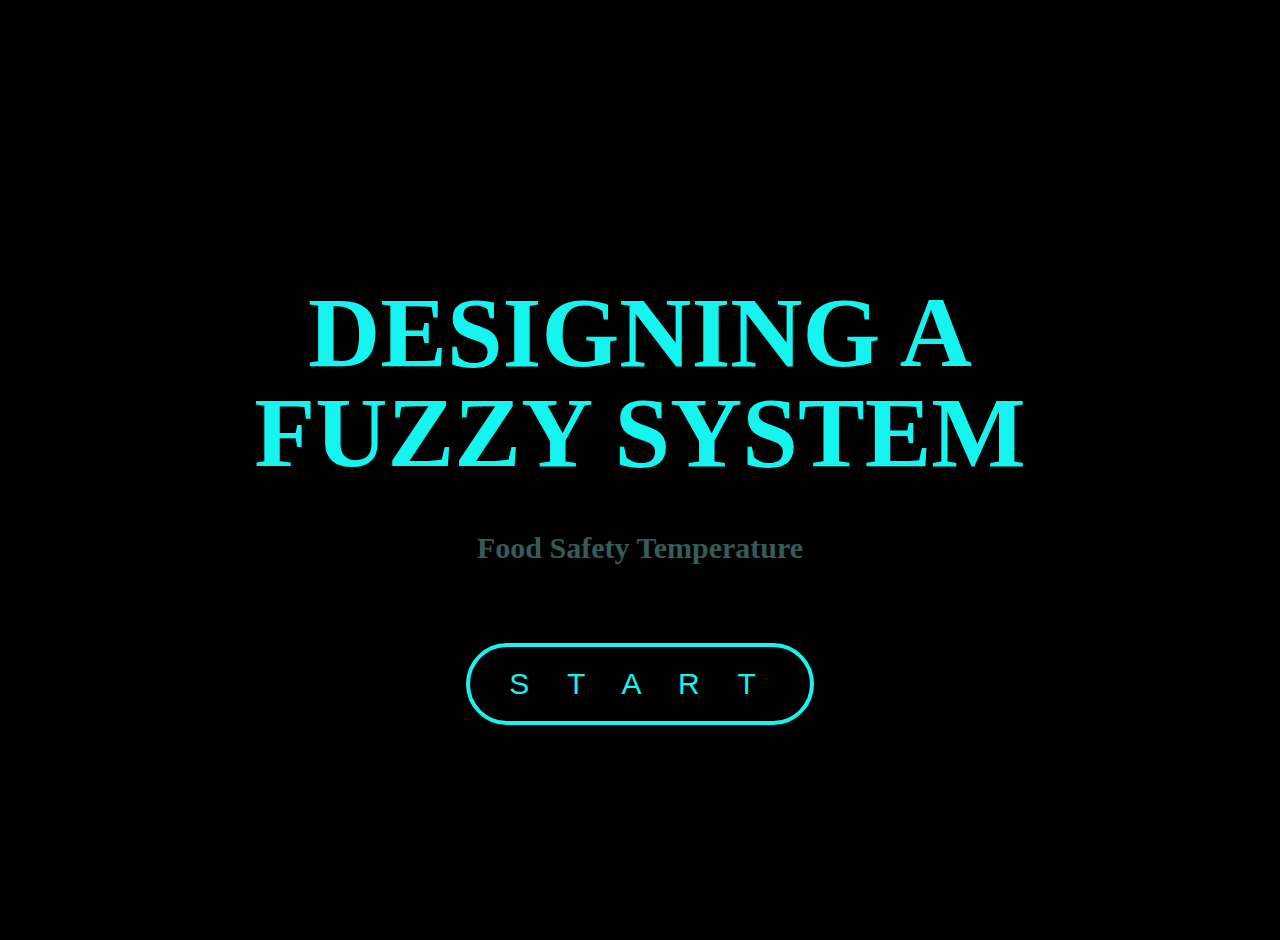
<file: index.html>
<!DOCTYPE html>
<html lang="en">
  <head>
    <meta charset="UTF-8" />
    <meta http-equiv="X-UA-Compatible" content="IE=edge" />
    <meta name="viewport" content="width=device-width, initial-scale=1.0" />
    <link rel= "stylesheet" href="https://fonts.googleapis.com/css?family=Quicksand">
    <title>Fuzzy Logic - Food Temperature</title>
    <link rel="stylesheet" href="css/index.css">
    <link rel="stylesheet" href="css/responsive.css">
</head>
<body>
  <div class="container">
      <h1>Designing a Fuzzy System</h1>
      <h3>Food Safety Temperature</h3>
      <a href="foodtemp.html" class="button">S T A R T

      </a>
  </div>
  </body>
</html>
</file>
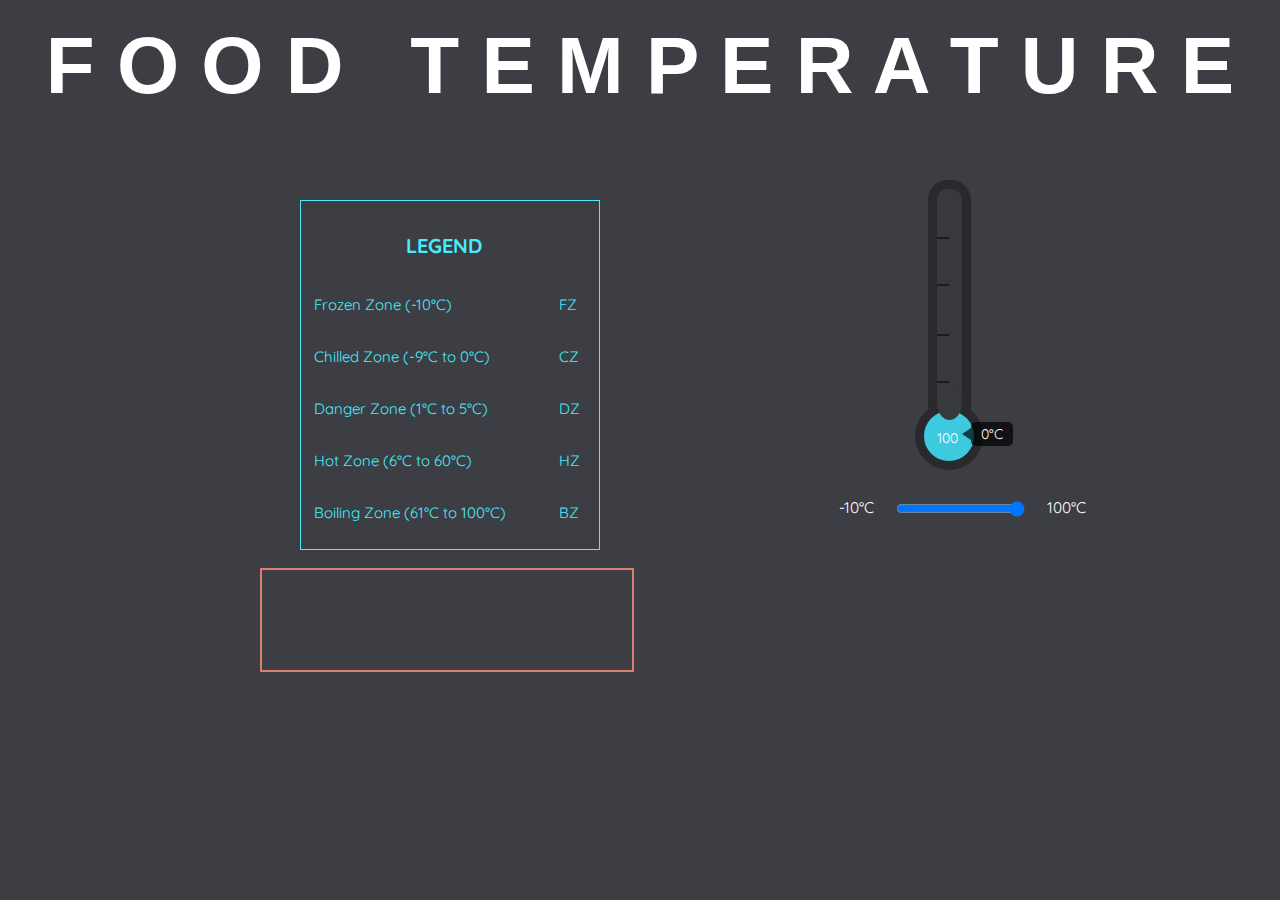
<file: foodtemp.html>
<!DOCTYPE html>
<html lang="en">
  <head>
    <meta charset="UTF-8" />
    <meta http-equiv="X-UA-Compatible" content="IE=edge" />
    <meta name="viewport" content="width=device-width, initial-scale=1.0" />
    <link rel= "stylesheet" href="https://fonts.googleapis.com/css?family=Quicksand">
    <title>Fuzzy Logic - Food Temperature</title>
    <link rel="stylesheet" href="css/foodtemp.css"/>
  </head>
  <body>
    <h2 class="header">
      <span class="title-word title-word-1">F</span>
      <span class="title-word title-word-1">O</span>
      <span class="title-word title-word-1">O</span>
      <span class="title-word title-word-1">D</span>
      <span class="title-word title-word-2">&nbsp</span>
      <span class="title-word title-word-2">T</span>
      <span class="title-word title-word-2">E</span>
      <span class="title-word title-word-2">M</span>
      <span class="title-word title-word-3">P</span>
      <span class="title-word title-word-3">E</span>
      <span class="title-word title-word-3">R</span>
      <span class="title-word title-word-3">A</span>
      <span class="title-word title-word-4">T</span>
      <span class="title-word title-word-4">U</span>
      <span class="title-word title-word-4">R</span>
      <span class="title-word title-word-4">E</span>
    </h2>
    <div>

      <table>
        <tr>
          <td class="t" columnspan="2" style="text-align: center;">LEGEND</td>
        </tr>
        <tr>
          <td>Frozen Zone (-10°C)</td>
          <td>FZ</td>
        </tr>
        <tr>
          <td>Chilled Zone (-9°C to 0°C)</td>
          <td>CZ</td>
        </tr>
        <tr>
          <td>Danger Zone (1°C to 5°C)</td>
          <td>DZ</td>
        </tr>
        <tr>
          <td>Hot Zone (6°C to 60°C)</td>
          <td>HZ</td>
        </tr>
        <tr>
          <td>Boiling Zone (61°C to 100°C)</td>
          <td>BZ</td>
        </tr>
      </table>
      <div><p class="def" id="def"></p></div>
      </div>
      
    <div id="wrapper">
    <div id="termometer">
        <div id="temperature" style="height:0" data-value="0°C"></div>
        <div id="graduations"></div>
    </div>

    <div id="playground">

        <div id="range">
            <input id="minTemp" type="text" value="-10°C">
            <input type="range" min="-10" max="100" value="100">
            <input id="maxTemp" type="text" value="100°C">
          </div>

        <div class="container">
        <p span id="temp"></span></p>
        <p span id="change"></span></p>
        <p id="fuzzy"></p>
        
      </div>
    </div>
</div>

<script src="js/foodtemp.js"></script>
</body>
</html>
</file>
<file: css/index.css>
body {
  margin: 0;
  padding: 0;
  background-color: #000;
}

.container {
  display: flex;
  flex-direction: column;
  justify-content: center;
  align-items: center;
  height: 100vh;
  margin: 20px;
}

.container a{
  text-decoration: none;
}

.container h1 {
  text-align: center;
  font-size: 100px;
  font-weight: bolder;
  color: #15f4ee;
  text-transform: uppercase;
  margin-bottom: 20px;
  width: 100%;
  line-height: 1;
}

.container h3 {
  text-align: center;
  font-size: 30px;
  font-weight: bolder;
  color: #68b8b480;
  margin-bottom: 60px;
  width: 100%;
  line-height: 1;
}

.button {
  text-align: center;
  width: 300px;
  padding: 20px;
  font-size: 30px;
  color: #15f4ee;
  font-family: Poppins, sans-serif;
  font-weight: 400;
  border: 4px solid #15f4ee;
  text-transform: uppercase;
  letter-spacing: 15px;
  cursor: pointer;
  border-radius: 100px;
  transition: 1.5s;
  margin-top: 20px;
}


.button:hover {
  box-shadow: 0 5px 50px 0 #15f4ee inset, 0 5px 50px 0 #15f4ee,
              0 5px 50px 0 #15f4ee inset, 0 5px 50px 0 #15f4ee;
  text-shadow: 0 0 5px #15f4ee, 0 0 5px #15f4ee;
}
</file>
<file: css/responsive.css>
/* Mobile devices (portrait and landscape) */
@media (max-width: 767px) {
    .container {
        height: 70vh;
    }
    
    .container h1 {
        font-size: 50px;
        width: 100%;
    }
    
    .container h3 {
        font-size: 20px;
        width: 100%;
    }
    
    .button {
        font-size: 20px;
        padding: 15px;
        letter-spacing: 10px;
    }
}

/* Tablets (portrait and landscape) */
@media (min-width: 768px) and (max-width: 1023px) {
    .container {
        height: 70vh;
    }
    
    .container h1 {
        font-size: 70px;
        width: 100%;
    }
    
    .container h3 {
        font-size: 25px;
        width: 100%;
    }
    
    .button {

        font-size: 25px;
        padding: 18px;
        letter-spacing: 12px;
    }
}

/* Small desktop and laptops */
@media (min-width: 1024px) and (max-width: 1279px) {
    .container h1 {
        font-size: 80px;
        width: 90%;
    }
    
    .container h3 {
        font-size: 28px;
        width: 90%;
    }
    
    .button {

        font-size: 28px;
        padding: 20px;
        letter-spacing: 13px;
    }
}

/* Large desktop and laptops */
@media (min-width: 1280px) {
    .container h1 {
        font-size: 100px;
        width: 800px;
    }
    
    .container h3 {
        font-size: 30px;
        width: 800px;
    }
    
    .button {
        font-size: 30px;
        padding: 20px;
        letter-spacing: 15px;
    }
}
</file>
<file: css/foodtemp.css>
body {
    display: flex;
    height: 100vh;
    margin: 0;
    background: #3d3d44;
    font-family: "Jaldi", sans-serif;
    font-size: 14px;
    color: white;
    font-family: "Quicksand";
  }
  
  #wrapper {
    margin: auto;
    display: flex;
    margin-left: 180px;
    margin-top: 180px;
    flex-direction: column;
    align-items: center;
  }
  
  .container{
    width: 300px;
    height: 250px;
  }
  .container p {
    text-align: left;
    margin: 10px;
    padding-top: 20px;
    font-weight: normal;
  }
  
  #termometer {
    width: 25px;
    background: #38383f;
    height: 240px;
    position: relative;
    border: 9px solid #2a2a2e;
    border-radius: 20px;
    z-index: 1;
    margin-bottom: 40px;
    margin-right: 30px;
  }
  #termometer:before, #termometer:after {
    position: absolute;
    content: "";
    border-radius: 50%;
  }
  #termometer:before {
    width: 100%;
    height: 34px;
    bottom: 9px;
    background: #38383f;
    z-index: -1;
  }
  #termometer:after {
    transform: translateX(-50%);
    width: 50px;
    height: 50px;
    background-color: #3dcadf;
    bottom: -41px;
    border: 9px solid #2a2a2e;
    z-index: -3;
    left: 50%;
  }
  #termometer #graduations {
    height: 59%;
    top: 20%;
    width: 50%;
  }
  #termometer #graduations, #termometer #graduations:before {
    position: absolute;
    border-top: 2px solid rgba(0, 0, 0, 0.5);
    border-bottom: 2px solid rgba(0, 0, 0, 0.5);
  }
  #termometer #graduations:before {
    content: "";
    height: 34%;
    width: 100%;
    top: 32%;
  }
  #termometer #temperature {
    bottom: 0;
    background: linear-gradient(rgb(245, 69, 69), rgb(243, 196, 108), #f1ef65, #3dcadf) no-repeat bottom;
    width: 100%;
    border-radius: 20px;
    background-size: 100% 240px;
    transition: all 0.2s ease-in-out;
  }
  #termometer #temperature, #termometer #temperature:before, #termometer #temperature:after {
    position: absolute;
  }
  #termometer #temperature:before {
    content: attr(data-value);
    background: rgba(0, 0, 0, 0.7);
    color: white;
    z-index: 2;
    padding: 5px 10px;
    border-radius: 5px;
    font-size: 1em;
    line-height: 1;
    transform: translateY(50%);
    left: calc(100% + 1em / 1.5);
    top: calc(-1em + 5px - 5px * 2);
  }
  #termometer #temperature:after {
    content: "";
    border-top: 0.4545454545em solid transparent;
    border-bottom: 0.4545454545em solid transparent;
    border-right: 0.6666666667em solid rgba(0, 0, 0, 0.7);
    left: 100%;
    top: calc(-1em / 2.2 + 5px);
  }
  
  #playground {
    font-size: 1.1em;
  }
  #playground #range {
    display: flex;
  
  }
  #playground #range input[type=text] {
    width: 40px;
    background: transparent;
    border: none;
    color: inherit;
    font: inherit;
    margin: 10px 20px;
    padding: 10px 0px;
    border-bottom: 2px solid transparent;
    transition: all 0.2s ease-in-out;
  }
  #playground #range input[type=text]:focus {
    border-color: #3dcadf;
    outline: none;
  }
  #playground #range input[type=text]:first-child {
    text-align: right;
  }
  #playground #unit {
    width: 100%;
    margin: 0;
    text-align: center;
  }
  #playground #unit:hover {
    cursor: pointer;
  }
  
  table {
      position: sticky;
      height: 350px;
      
      width: 300px;
      color: rgb(67, 239, 252);
      font-size: 15px;
      margin-top: 200px;
      margin-left: 300px;
      border: 1px solid;
      text-align: left;
      padding: 10px;
    }
  .t {
    font-size: 20px;
    font-weight: bold;
    padding-left: 20px;
  }
  
  
  .def{
    position: relative;
    height: 80px;
    color: #db8070;
    width: 350px;
    font-size: 18px;
    margin-bottom: 100px;
    margin-left: 260px;
    border: 2px solid;
    text-align: left;
    text-align: center;
    line-height: 0.5;
    padding: 10px;
  }
  
  .title-word {
    animation: color-animation 5s linear infinite;
  }
  
  .title-word-1 {
    --color-1: #0bccd3;
    --color-2: #3D8DAE;
    --color-3: #b1d9db;
  }
  
  .title-word-2 {
    --color-1: #4b2e1e;
    --color-2: #ee7f00;
    --color-3: #ecd7bc;
  }
  
  .title-word-3 {
    --color-1: #f18e8e;
    --color-2: #a1251c;
    --color-3: #cfacac;
  }
  
  .title-word-4 {
    --color-1: #f58070;
    --color-2: #53bedf;
    --color-3: #d8cf99;
  }
  
  @keyframes color-animation {
    0%    {color: var(--color-1)}
    32%   {color: var(--color-1)}
    33%   {color: var(--color-2)}
    65%   {color: var(--color-2)}
    66%   {color: var(--color-3)}
    99%   {color: var(--color-3)}
    100%  {color: var(--color-1)}
  }
  
  
  .header {
    font-family: 'Segoe UI', Tahoma, Geneva, Verdana, sans-serif;
    text-align: center;
    font-size: 80px;
    padding-top: 20px;
    align-items: center;
    font-weight: bolder;
    position: absolute;
    text-transform: uppercase;
    margin: 0;
    width: 100%;
  }
</file>
